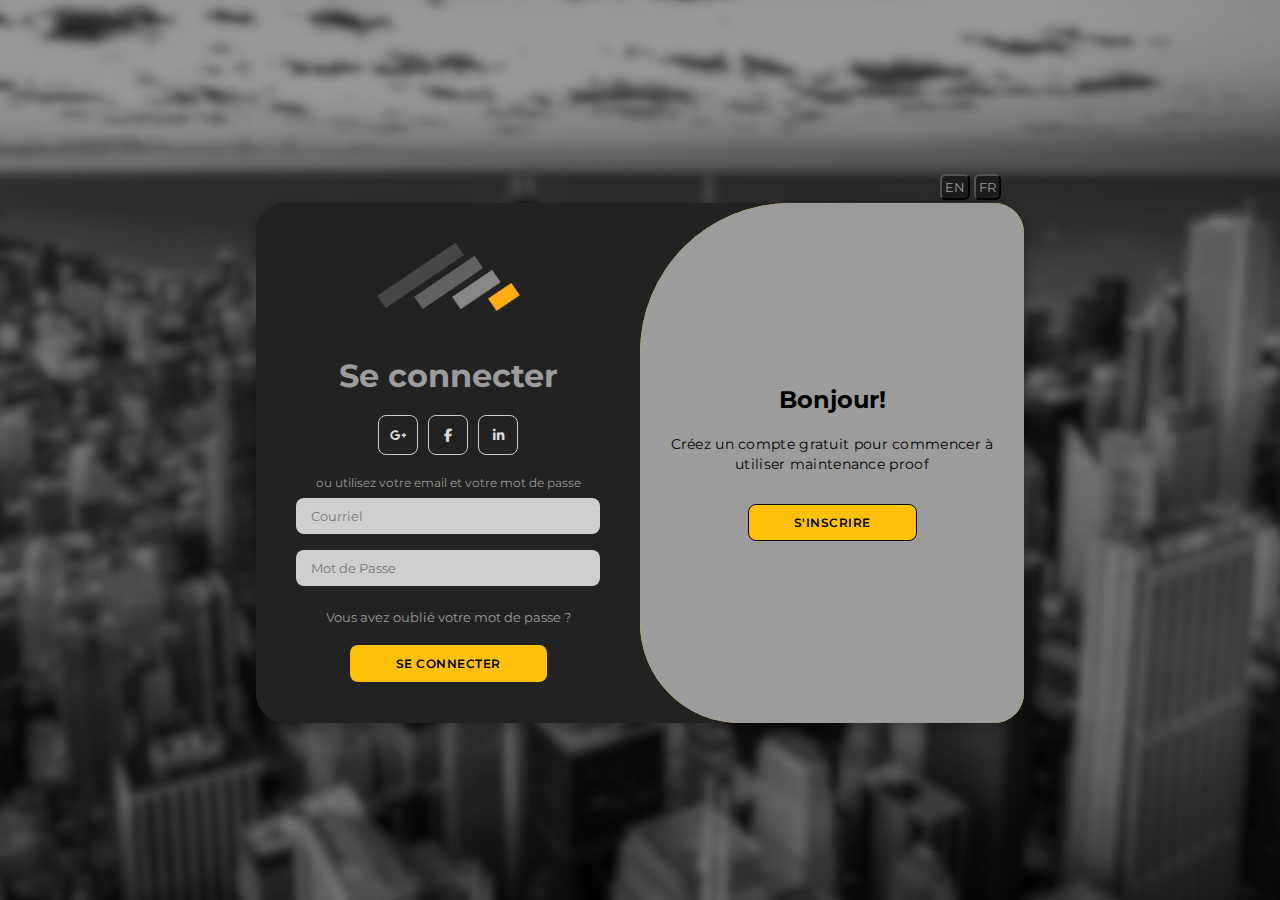
<file: index.html>
<!DOCTYPE html>
<html lang="fr">

<head>
    <meta charset="UTF-8">
    <meta name="viewport" content="width=device-width, initial-scale=1.0">
    <link rel="stylesheet" href="https://cdnjs.cloudflare.com/ajax/libs/font-awesome/6.4.2/css/all.min.css">
    <link rel="stylesheet" href="style.css">
    <title>Maintenance Proof</title>
</head>

<body>
    <div class="lang">

        <a href="log_in_EN.html"><button>EN</button></a>
        <a href="index.html"><button>FR</button></a>


    </div>
    <div class="container" id="container">
        <div class="form-container sign-up">
            <form>
                <a class="Logos" id= 'logo_create'href="https://maintenanceproof.com/"><img src="logo.png" alt="Logo of Maintenance Proof"></a>
                <h1>Créer un Compte.</h1>
                <div class="social-icons">
                    <a href="#" class="icon"><i class="fa-brands fa-google-plus-g" style="color: #dbdbdb;"></i></a>
                    <a href="#" class="icon"><i class="fa-brands fa-facebook-f" style="color: #dbdbdb;"></i></a>
                    <a href="#" class="icon"><i class="fa-brands fa-linkedin-in"style="color: #dbdbdb;"></i></a>
                </div>
                <span>ou utilisez votre email pour l'inscription </span>
                <input type="text" placeholder="Nom">
                <input type="email" placeholder="Courriel">
                <input type="password" placeholder="Mot de Passe">
                <button class="butt">S'inscrire</button>
            </form>
        </div>
        <div class="form-container sign-in">
            <form>
                <a class="Logos" id= 'logo_sign'href="https://maintenanceproof.com/"><img src="logo.png" alt="Logo of Maintenance Proof"></a>
                <h1>Se connecter</h1>
                <div class="social-icons">
                    <a href="#" class="icon"><i class="fa-brands fa-google-plus-g" style="color: #dbdbdb;"></i></a>
                    <a href="#" class="icon"><i class="fa-brands fa-facebook-f"style="color: #dbdbdb;"></i></a>
                    <a href="#" class="icon"><i class="fa-brands fa-linkedin-in"style="color: #dbdbdb;"></i></a>
                </div>
                <span>ou utilisez votre email et votre mot de passe</span>
                <input type="email" placeholder="Courriel">
                <input type="password" placeholder="Mot de Passe">
                <a href="#">Vous avez oublié votre mot de passe ?</a>
                <button class="butt">Se connecter</button>
            </form>
        </div>
        <div class="toggle-container">
            <div class="toggle">
                <div class="toggle-panel toggle-left">
                    <h2>Bon retour!</h2>
                    <p>Entrez vos données personnelles pour vous connecter</p>
                    <button class="hidden butt" id="login" class="butt">Se connecter</button>
                </div>
                <div class="toggle-panel toggle-right">
                    <h2>Bonjour!</h2>
                    <p>Créez un compte gratuit pour commencer à utiliser maintenance proof</p>
                    <button class="hidden butt" id="register">S'inscrire</button>
                </div>
            </div>
        </div>
    </div>

    <script src="script.js"></script>
</body>

</html>
</file>
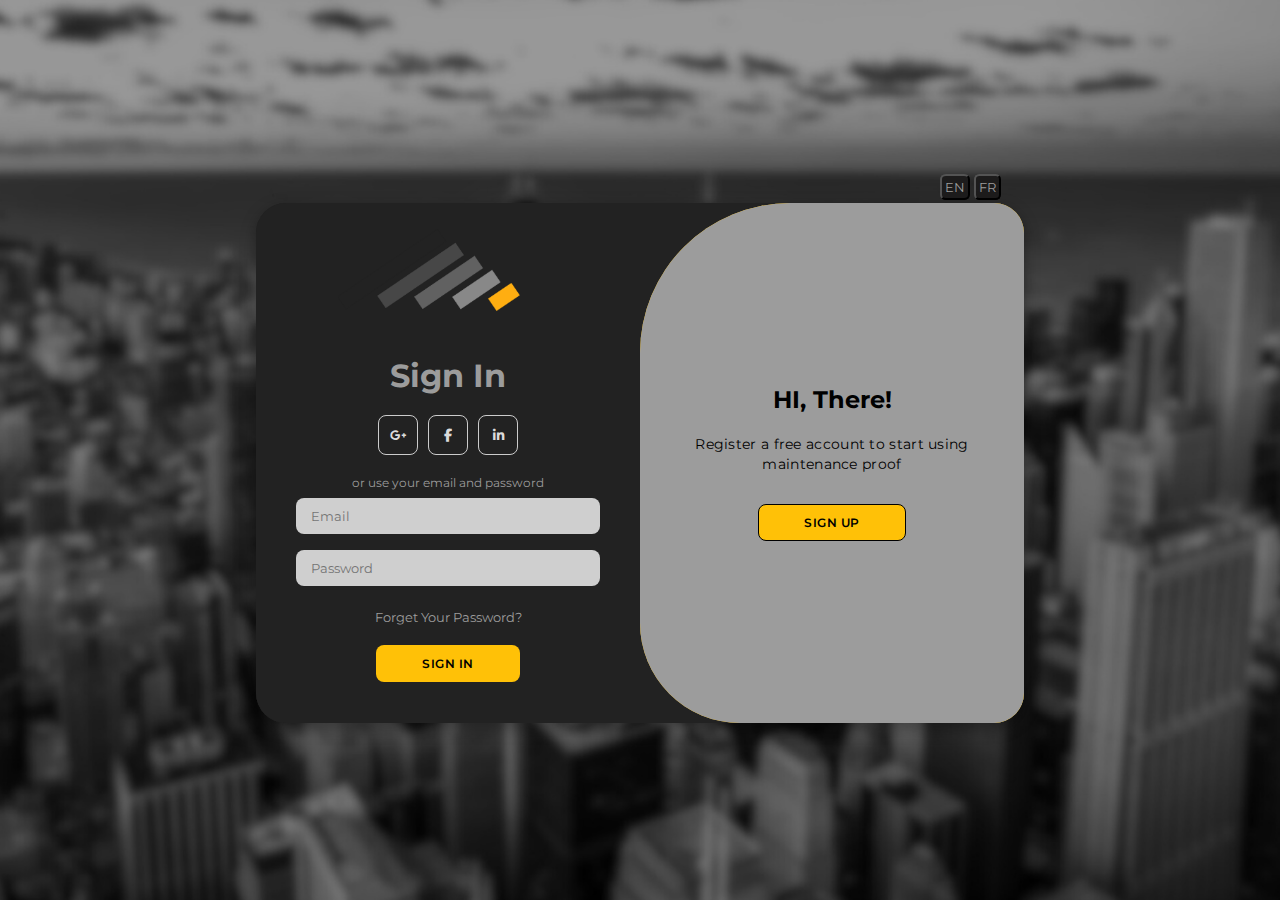
<file: log_in_EN.html>
<!DOCTYPE html>
<html lang="en">

<head>
    <meta charset="UTF-8">
    <meta name="viewport" content="width=device-width, initial-scale=1.0">
    <link rel="stylesheet" href="https://cdnjs.cloudflare.com/ajax/libs/font-awesome/6.4.2/css/all.min.css">
    <link rel="stylesheet" href="style.css">
    <title>Maintenance Proof</title>
</head>

<body>

    <div class="lang">

        <a href="log_in_EN.html"><button>EN</button></a>
        <a href="index.html"><button>FR</button></a>


    </div>

    <div class="container" id="container">
        <div class="form-container sign-up">
            <form>
                <a class="Logos" id= 'logo_create'href="https://maintenanceproof.com/"><img src="logo.png" alt="Logo of Maintenance Proof"></a>
                <h1>Create Account</h1>
                <div class="social-icons">
                    <a href="#" class="icon"><i class="fa-brands fa-google-plus-g" style="color: #dbdbdb;"></i></a>
                    <a href="#" class="icon"><i class="fa-brands fa-facebook-f" style="color: #dbdbdb;"></i></a>
                    <a href="#" class="icon"><i class="fa-brands fa-linkedin-in"style="color: #dbdbdb;"></i></a>
                </div>
                <span>or use your email for registeration</span>
                <input type="text" placeholder="Name">
                <input type="email" placeholder="Email">
                <input type="password" placeholder="Password">
                <button class="butt">Sign Up</button>
            </form>
        </div>
        <div class="form-container sign-in">
            <form>
                <a class="Logos" id= 'logo_sign'href="https://maintenanceproof.com/"><img src="logo.png" alt="Logo of Maintenance Proof"></a>
                <h1>Sign In</h1>
                <div class="social-icons">
                    <a href="#" class="icon"><i class="fa-brands fa-google-plus-g" style="color: #dbdbdb;"></i></a>
                    <a href="#" class="icon"><i class="fa-brands fa-facebook-f"style="color: #dbdbdb;"></i></a>
                    <a href="#" class="icon"><i class="fa-brands fa-linkedin-in"style="color: #dbdbdb;"></i></a>
                </div>
                <span>or use your email and password</span>
                <input type="email" placeholder="Email">
                <input type="password" placeholder="Password">
                <a href="#">Forget Your Password?</a>
                <button class="butt">Sign In</button>
            </form>
        </div>
        <div class="toggle-container">
            <div class="toggle">
                <div class="toggle-panel toggle-left">
                    <h2>Welcome Back!</h2>
                    <p>Enter your personal details to connect</p>
                    <button class="hidden butt" id="login" class="butt">Sign In</button>
                </div>
                <div class="toggle-panel toggle-right">
                    <h2>HI, There!</h2>
                    <p>Register a free account to start using maintenance proof</p>
                    <button class="hidden butt" id="register">Sign Up</button>
                </div>
            </div>
        </div>
    </div>

    <script src="script.js"></script>
</body>

</html>
</file>
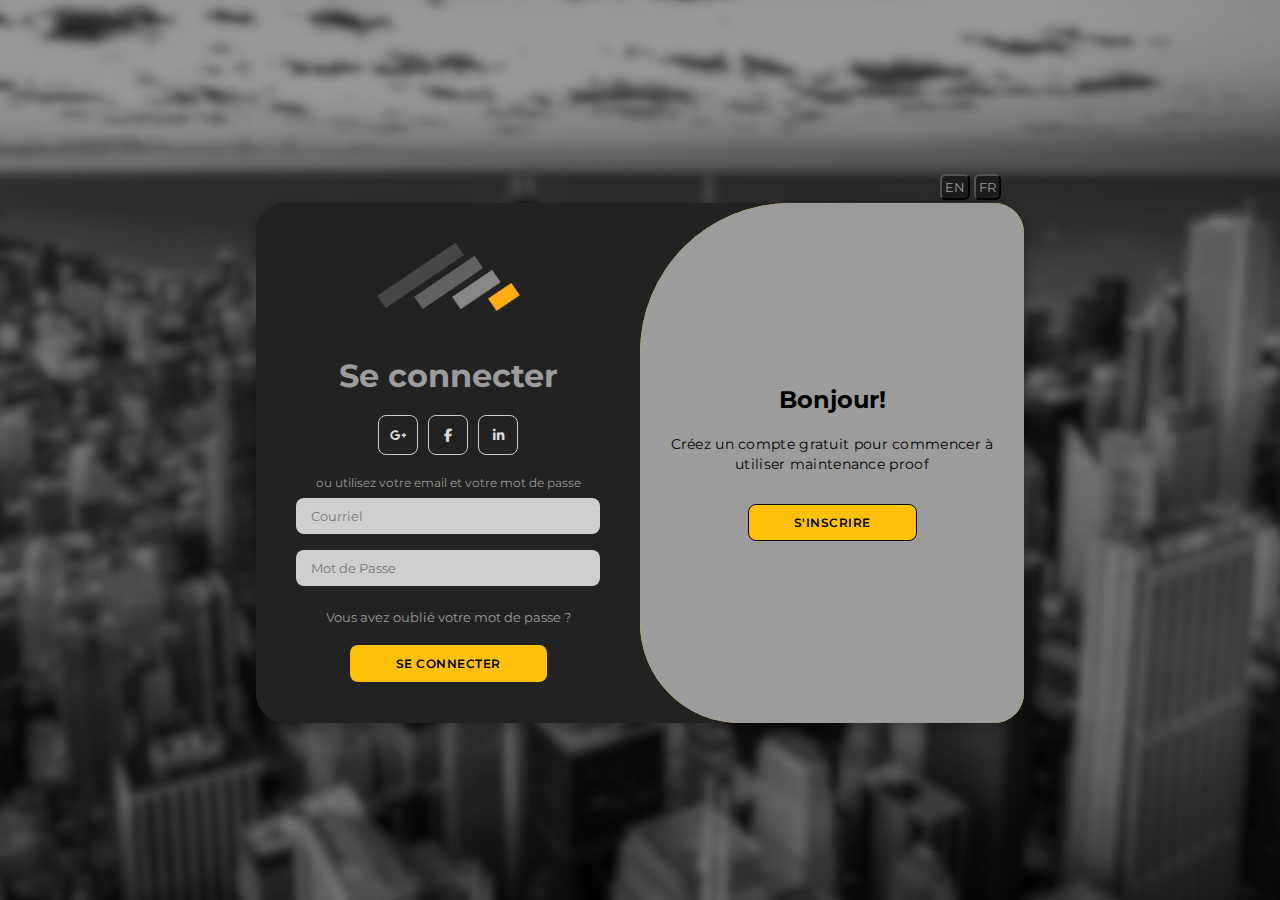
<file: log_in_FR.html>
<!DOCTYPE html>
<html lang="fr">

<head>
    <meta charset="UTF-8">
    <meta name="viewport" content="width=device-width, initial-scale=1.0">
    <link rel="stylesheet" href="https://cdnjs.cloudflare.com/ajax/libs/font-awesome/6.4.2/css/all.min.css">
    <link rel="stylesheet" href="style.css">
    <title>Maintenance Proof</title>
</head>

<body>
    <div class="lang">

        <a href="log_in_EN.html"><button>EN</button></a>
        <a href="log_in_FR.html"><button>FR</button></a>


    </div>
    <div class="container" id="container">
        <div class="form-container sign-up">
            <form>
                <a class="Logos" id= 'logo_create'href="https://maintenanceproof.com/"><img src="logo.png" alt="Logo of Maintenance Proof"></a>
                <h1>Créer un Compte.</h1>
                <div class="social-icons">
                    <a href="#" class="icon"><i class="fa-brands fa-google-plus-g" style="color: #dbdbdb;"></i></a>
                    <a href="#" class="icon"><i class="fa-brands fa-facebook-f" style="color: #dbdbdb;"></i></a>
                    <a href="#" class="icon"><i class="fa-brands fa-linkedin-in"style="color: #dbdbdb;"></i></a>
                </div>
                <span>ou utilisez votre email pour l'inscription </span>
                <input type="text" placeholder="Nom">
                <input type="email" placeholder="Courriel">
                <input type="password" placeholder="Mot de Passe">
                <button class="butt">S'inscrire</button>
            </form>
        </div>
        <div class="form-container sign-in">
            <form>
                <a class="Logos" id= 'logo_sign'href="https://maintenanceproof.com/"><img src="logo.png" alt="Logo of Maintenance Proof"></a>
                <h1>Se connecter</h1>
                <div class="social-icons">
                    <a href="#" class="icon"><i class="fa-brands fa-google-plus-g" style="color: #dbdbdb;"></i></a>
                    <a href="#" class="icon"><i class="fa-brands fa-facebook-f"style="color: #dbdbdb;"></i></a>
                    <a href="#" class="icon"><i class="fa-brands fa-linkedin-in"style="color: #dbdbdb;"></i></a>
                </div>
                <span>ou utilisez votre email et votre mot de passe</span>
                <input type="email" placeholder="Courriel">
                <input type="password" placeholder="Mot de Passe">
                <a href="#">Vous avez oublié votre mot de passe ?</a>
                <button class="butt">Se connecter</button>
            </form>
        </div>
        <div class="toggle-container">
            <div class="toggle">
                <div class="toggle-panel toggle-left">
                    <h2>Bon retour!</h2>
                    <p>Entrez vos données personnelles pour vous connecter</p>
                    <button class="hidden butt" id="login" class="butt">Se connecter</button>
                </div>
                <div class="toggle-panel toggle-right">
                    <h2>Bonjour!</h2>
                    <p>Créez un compte gratuit pour commencer à utiliser maintenance proof</p>
                    <button class="hidden butt" id="register">S'inscrire</button>
                </div>
            </div>
        </div>
    </div>

    <script src="script.js"></script>
</body>

</html>
</file>
<file: style.css>
@import url('https://fonts.googleapis.com/css2?family=Montserrat:wght@300;400;500;600;700&display=swap');


*{
    margin: 0;
    padding: 0;
    box-sizing: border-box;
    font-family: 'Montserrat', sans-serif;
}

body{
    background-image: url('Background.png');
    background-size: cover; 
    background-position: center; 
    background-repeat: no-repeat; 
    display: flex;
    align-items: center;
    justify-content: center;
    flex-direction: column;
    height: 100vh;
}



.container{
    background-color: #222222;
    border-radius: 30px;
    box-shadow: 0 5px 15px rgba(0, 0, 0, 0.35);
    position: relative;
    overflow: hidden;
    width: 768px;
    max-width: 100%;
    min-height: 520px;
}


.form-container img{width: 60%;
    position: relative;
    margin-left: 42px;
    bottom: 30px;
}

.container p{
    font-size: 14px;
    line-height: 20px;
    letter-spacing: 0.3px;
    margin: 20px 0;
}

.container span{
    color: #9c9c9c;
    font-size: 12px;
}

.container a{
    color: #9c9c9c;
    font-size: 13px;
    text-decoration: none;
    margin: 15px 0 10px;
}

.container button{
    background-color: #ffc107;
    color: #000000;
    font-size: 12px;
    padding: 10px 45px;
    border: 1px solid transparent;
    border-radius: 8px;
    font-weight: 600;
    letter-spacing: 0.5px;
    text-transform: uppercase;
    margin-top: 10px;
    cursor: pointer;
}
.container h1{color: #9c9c9c;}
.container button.hidden{
    background-color: transparent;
    border-color: #000000;
}

.container form{
    background-color: #222222;
    display: flex;
    align-items: center;
    justify-content: center;
    flex-direction: column;
    padding: 0 40px;
    height: 100%;
}

.container input{
    background-color: #cfcfcf;
    border: none;
    margin: 8px 0;
    padding: 10px 15px;
    font-size: 13px;
    border-radius: 8px;
    width: 100%;
    outline: none;
}

.form-container{
    position: absolute;
    top: 0;
    height: 100%;
    transition: all 0.6s ease-in-out;
}

.sign-in{
    left: 0;
    width: 50%;
    z-index: 2;
}

.container.active .sign-in{
    transform: translateX(100%);
}

.sign-up{
    left: 0;
    width: 50%;
    opacity: 0;
    z-index: 1;
}

.container.active .sign-up{
    transform: translateX(100%);
    opacity: 1;
    z-index: 5;
    animation: move 0.6s;
}

@keyframes move{
    0%, 49.99%{
        opacity: 0;
        z-index: 1;
    }
    50%, 100%{
        opacity: 1;
        z-index: 5;
    }
}

.social-icons{
    margin: 20px 0;
    
}

.social-icons a{
    border: 1px solid #ccc;
    border-radius: 20%;
    display: inline-flex;
    justify-content: center;
    align-items: center;
    margin: 0 3px;
    width: 40px;
    height: 40px;
}

.social-icons a:hover {border-color: #ffc107;}


.toggle-container{
    position: absolute;
    top: 0;
    left: 50%;
    width: 50%;
    height: 100%;
    overflow: hidden;
    transition: all 0.6s ease-in-out;
    border-radius: 150px 0 0 100px;
    
    z-index: 1000;
}

.container.active .toggle-container{
    transform: translateX(-100%);
    border-radius: 0 150px 100px 0;
}

.toggle{
    background-color: #5a5a5a;
    height: 100%;
    background: linear-gradient(to right, #9c9c9c, #9c9c9c);
    color: #000000;
    position: relative;
    left: -100%;
    height: 100%;
    width: 200%;
    transform: translateX(0);
    transition: all 0.6s ease-in-out;
    
}

.container.active .toggle{
    transform: translateX(50%);
}


.toggle-container .toggle{background-color: #ffc107;}

.toggle-panel{
    position: absolute;
    width: 50%;
    height: 100%;
    display: flex;
    align-items: center;
    justify-content: center;
    flex-direction: column;
    padding: 0 30px;
    text-align: center;
    top: 0;
    transform: translateX(0);
    transition: all 0.6s ease-in-out;
}

.toggle-left{
    transform: translateX(-200%);
}

.container.active .toggle-left{
    transform: translateX(0);
}

.toggle-right{
    right: 0;
    transform: translateX(0);
}

.container.active .toggle-right{
    transform: translateX(200%);
}

#register{ background-color: #ffc107;}
#login{background-color: #ffc107;}

.butt:hover{color: aliceblue;
font-weight: bold;}

.lang button{
    color: #9c9c9c;
    background-color: #1d1c1c;
    padding: 3px;
    position: relative;
    left: 330px;
    bottom: 3px;
    border-radius: 20%;
    cursor: pointer;
    
}



.lang button:hover{color: #ffc107;}
</file>
